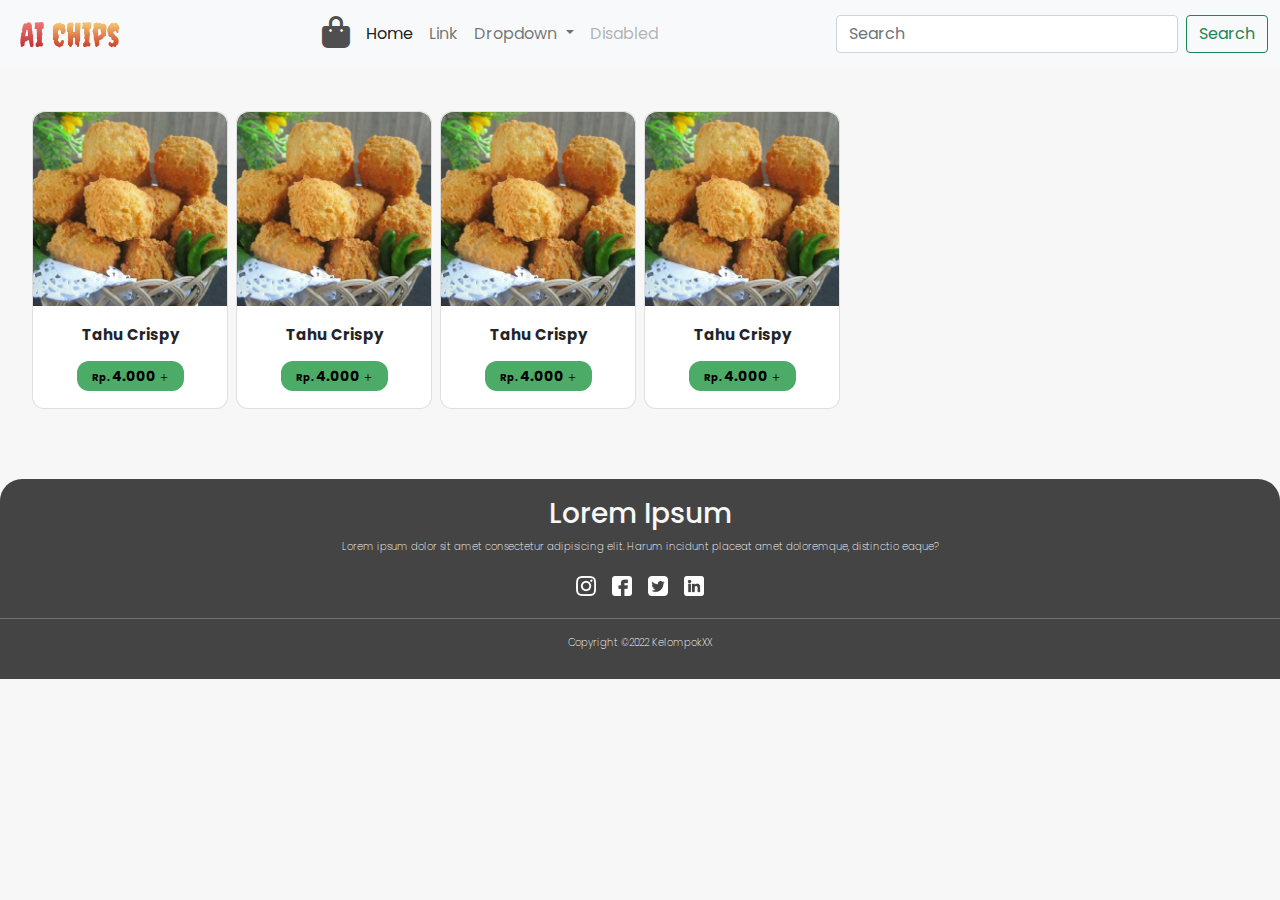
<file: index.html>
<!DOCTYPE html>
<html lang="en">

<head>
    <meta charset="UTF-8">
    <meta http-equiv="X-UA-Compatible" content="IE=edge">
    <meta name="viewport" content="width=device-width, initial-scale=1.0">
    <title>Ai Chips</title>
    <link rel="stylesheet" href="assets/css/bootstrap.min.css">
    <link rel="stylesheet" href="assets/css/style.css">
    <link rel="stylesheet" href="assets/fontawesome-free-6.1.1-web/css/all.min.css">
</head>

<body>
    <nav class="navbar navbar-expand-lg navbar-light bg-light">
        <div class="container-fluid">
            <a class="navbar-brand p-2 flex-grow-1" href="#"><img src="assets/images/Ai Chips.png" alt="Ai Chips Logos"></a>
            <a href="cart.html" class="navbar-cart p-2">
                <i class="fa-solid fa-bag-shopping fa-2x" style="color: #4f4f4f;"></i>
            </a>
            <button class="navbar-toggler" type="button" data-bs-toggle="collapse" data-bs-target="#navbarSupportedContent" aria-controls="navbarSupportedContent" aria-expanded="false" aria-label="Toggle navigation">
            <span class="navbar-toggler-icon"></span>
            </button>
            <div class="collapse navbar-collapse" id="navbarSupportedContent">
                <ul class="navbar-nav me-auto mb-2 mb-lg-0">
                    <li class="nav-item">
                        <a class="nav-link active" aria-current="page" href="#">Home</a>
                    </li>
                    <li class="nav-item">
                        <a class="nav-link" href="#">Link</a>
                    </li>
                    <li class="nav-item dropdown">
                        <a class="nav-link dropdown-toggle" href="#" id="navbarDropdown" role="button" data-bs-toggle="dropdown" aria-expanded="false">
                  Dropdown
                </a>
                        <ul class="dropdown-menu" aria-labelledby="navbarDropdown">
                            <li><a class="dropdown-item" href="#">Action</a></li>
                            <li><a class="dropdown-item" href="#">Another action</a></li>
                            <li>
                                <hr class="dropdown-divider">
                            </li>
                            <li><a class="dropdown-item" href="#">Something else here</a></li>
                        </ul>
                    </li>
                    <li class="nav-item">
                        <a class="nav-link disabled">Disabled</a>
                    </li>
                </ul>
                <form class="d-flex">
                    <input class="form-control me-2" type="search" placeholder="Search" aria-label="Search">
                    <button class="btn btn-outline-success" type="submit">Search</button>
                </form>
            </div>
        </div>
    </nav>
    <br>
    <!-- Product Menu -->
    <div class="container-fluid">
        <div class="col">
            <div class="row g-2 product-menu">
                <div class="col-6 col-md-4 col-lg-2">
                    <div class="card text-center">
                        <div class="card-head">
                            <img src="assets/images/tahu.jpg" alt="" class="product-img img-fluid">
                        </div>
                        <div class="card-body">
                            <h5 class="product-name">Tahu Crispy</h5>
                            <a href="cart.html" class="btn-add"><span>Rp. </span>4.000 <img src="assets/icons/plus.png" alt=""></a>
                        </div>
                    </div>
                </div>
                <div class="col-6 col-md-4 col-lg-2">
                    <div class="card text-center">
                        <div class="card-head">
                            <img src="assets/images/tahu.jpg" alt="" class="product-img img-fluid">
                        </div>
                        <div class="card-body">
                            <h5 class="product-name">Tahu Crispy</h5>
                            <a href="cart.html" class="btn-add"><span>Rp. </span>4.000 <img src="assets/icons/plus.png" alt=""></a>
                        </div>
                    </div>
                </div>
                <div class="col-6 col-md-4 col-lg-2">
                    <div class="card text-center">
                        <div class="card-head">
                            <img src="assets/images/tahu.jpg" alt="" class="product-img img-fluid">
                        </div>
                        <div class="card-body">
                            <h5 class="product-name">Tahu Crispy</h5>
                            <a href="cart.html" class="btn-add"><span>Rp. </span>4.000 <img src="assets/icons/plus.png" alt=""></a>
                        </div>
                    </div>
                </div>
                <div class="col-6 col-md-4 col-lg-2">
                    <div class="card text-center">
                        <div class="card-head">
                            <img src="assets/images/tahu.jpg" alt="" class="product-img img-fluid">
                        </div>
                        <div class="card-body">
                            <h5 class="product-name">Tahu Crispy</h5>
                            <a href="cart.html" class="btn-add"><span>Rp. </span>4.000 <img src="assets/icons/plus.png" alt=""></a>
                        </div>
                    </div>
                </div>
            </div>
        </div>
    </div>


    <footer class="text-center">
        <h3 class="footer-title">Lorem Ipsum</h3>
        <p class="footer-desc">Lorem ipsum dolor sit amet consectetur adipisicing elit. Harum incidunt placeat amet doloremque, distinctio eaque?
        </p>
        <div class="btn-group-footer">
            <img src="assets/icons/instagram (1).png" alt="">
            <img src="assets/icons/facebook (1).png" alt="">
            <img src="assets/icons/twitter-sign.png" alt="">
            <img src="assets/icons/linkedin (2).png" alt="">
        </div>
        <hr>
        <p class="copyright">Copyright ©2022 KelompokXX</p>
    </footer>

    <script src="assets/js/bootstrap.js"></script>
    <script src="assets/fontawesome-free-6.1.1-web/js/fontawesome.min.js"></script>
    <script src="assets/js/jquery.js"></script>
    <script src="assets/js/script.js"></script>
</body>

</html>
</file>
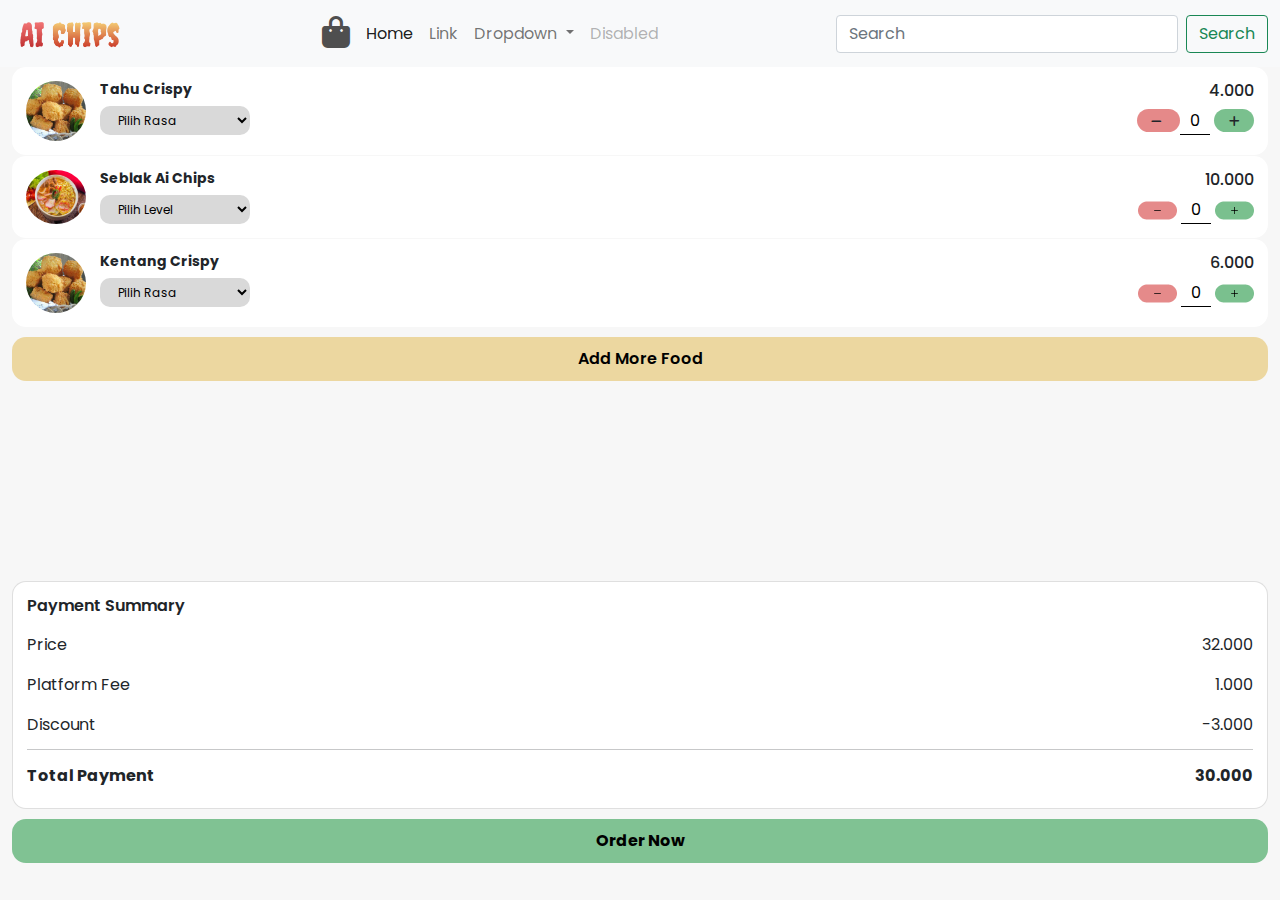
<file: cart.html>
<!DOCTYPE html>
<html lang="en">

<head>
    <meta charset="UTF-8">
    <meta http-equiv="X-UA-Compatible" content="IE=edge">
    <meta name="viewport" content="width=device-width, initial-scale=1.0">
    <title>My Cart</title>
    <link rel="stylesheet" href="assets/css/bootstrap.min.css">
    <link rel="stylesheet" href="assets/css/cart.css">
    <link rel="stylesheet" href="assets/fontawesome-free-6.1.1-web/css/all.min.css">
</head>

<body>
    <nav class="navbar navbar-expand-lg navbar-light bg-light">
        <div class="container-fluid">
            <a class="navbar-brand p-2 flex-grow-1" href="#"><img src="assets/images/Ai Chips.png" alt="Ai Chips Logos"></a>
            <a href="cart.html" class="navbar-cart p-2">
                <i class="fa-solid fa-bag-shopping fa-2x" style="color: #4f4f4f;"></i>
            </a>
            <button class="navbar-toggler" type="button" data-bs-toggle="collapse" data-bs-target="#navbarSupportedContent" aria-controls="navbarSupportedContent" aria-expanded="false" aria-label="Toggle navigation">
            <span class="navbar-toggler-icon"></span>
            </button>
            <div class="collapse navbar-collapse" id="navbarSupportedContent">
                <ul class="navbar-nav me-auto mb-2 mb-lg-0">
                    <li class="nav-item">
                        <a class="nav-link active" aria-current="page" href="#">Home</a>
                    </li>
                    <li class="nav-item">
                        <a class="nav-link" href="#">Link</a>
                    </li>
                    <li class="nav-item dropdown">
                        <a class="nav-link dropdown-toggle" href="#" id="navbarDropdown" role="button" data-bs-toggle="dropdown" aria-expanded="false">
                  Dropdown
                </a>
                        <ul class="dropdown-menu" aria-labelledby="navbarDropdown">
                            <li><a class="dropdown-item" href="#">Action</a></li>
                            <li><a class="dropdown-item" href="#">Another action</a></li>
                            <li>
                                <hr class="dropdown-divider">
                            </li>
                            <li><a class="dropdown-item" href="#">Something else here</a></li>
                        </ul>
                    </li>
                    <li class="nav-item">
                        <a class="nav-link disabled">Disabled</a>
                    </li>
                </ul>
                <form class="d-flex">
                    <input class="form-control me-2" type="search" placeholder="Search" aria-label="Search">
                    <button class="btn btn-outline-success" type="submit">Search</button>
                </form>
            </div>
        </div>
    </nav>

    <!-- Product in Cart -->
    <div class="container-fluid">
        <form action="" method="post">
            <div class="card product-list-cart">
                <div class="product-cart-left">
                    <img src="assets/images/tahu.jpg" alt="" class="product-img-cart">
                    <div class="product-detail-cart">
                        <h5 class="product-name-cart">Tahu Crispy</h5>
                        <select name="taste" id="">
                    <option value="">Pilih Rasa</option>
                    <option value="BBQ">BBQ</option>
                    <option value="Balado">Balado</option>
                    <option value="Keju">Keju</option>
                    <option value="Lada Hitam">Lada Hitam</option>
                    <option value="Jagung Manis">Jagung Manis</option>
                </select>
                    </div>
                </div>
                <div class="product-cart-right">
                    <h5 class="price">4.000</h5>
                    <div class="btn-group-dec-inc" id="decrease" onclick="decrease1Value()" value="Decrease Value">
                        <span class="btn-decrease">
                            <i class="fa-solid fa-minus text-center"></i>
                        </span>
                        <input type="number" name="jumlah" id="number1" value="0" class="input-value text-center">
                        <span class="btn-increase">
                            <i class="fa-solid fa-plus text-center" id="increase" onclick="increase1Value()" value="Increase Value"></i>
                        </span>
                    </div>
                </div>
            </div>
            <div class="card product-list-cart">
                <div class="product-cart-left">
                    <img src="assets/images/seblak.jpg" alt="" class="product-img-cart">
                    <div class="product-detail-cart">
                        <h5 class="product-name-cart">Seblak Ai Chips</h5>
                        <select name="taste" id="">
                            <option value="">Pilih Level</option>
                            <option value="Level 1">Level 1</option>
                            <option value="Level 2">Level 2</option>
                            <option value="Level 3">Level 3</option>
                            <option value="Level 4">Level 4</option>
                            <option value="Level 5">Level 5</option>
                        </select>
                    </div>
                </div>
                <div class="product-cart-right">
                    <h5 class="price">10.000</h5>
                    <div class="btn-group-dec-inc">
                        <img src="assets/icons/decrease.png" alt="" class="btn-value" id="decrease" onclick="decrease2Value()" value="Decrease Value">
                        <input type="number" name="jumlah" id="number2" value="0" class="input-value text-center">
                        <img src="assets/icons/increase.png" alt="" class="btn-value" id="increase" onclick="increase2Value()" value="Increase Value">
                    </div>
                </div>
            </div>
            <div class="card product-list-cart">
                <div class="product-cart-left">
                    <img src="assets/images/tahu.jpg" alt="" class="product-img-cart">
                    <div class="product-detail-cart">
                        <h5 class="product-name-cart">Kentang Crispy</h5>
                        <select name="taste" id="">
                    <option value="">Pilih Rasa</option>
                    <option value="BBQ">BBQ</option>
                    <option value="Balado">Balado</option>
                    <option value="Keju">Keju</option>
                    <option value="Lada Hitam">Lada Hitam</option>
                    <option value="Jagung Manis">Jagung Manis</option>
                </select>
                    </div>
                </div>
                <div class="product-cart-right">
                    <h5 class="price">6.000</h5>
                    <div class="btn-group-dec-inc">
                        <img src="assets/icons/decrease.png" alt="" class="btn-value" id="decrease" onclick="decrease3Value()" value="Decrease Value">
                        <input type="number" name="jumlah" id="number" value="0" class="input-value text-center">
                        <img src="assets/icons/increase.png" alt="" class="btn-value" id="increase" onclick="increase3Value()" value="Increase Value">
                    </div>
                </div>
            </div>

            <div class="add-more-food">
                <a href="index.html" class="btn-add-more">Add More Food</a>
            </div>

            <div class="card payment-summary">
                <h5>Payment Summary</h5>
                <div class="payment-detail">
                    <div class="payment pay-price">
                        <p>Price</p>
                        <p>32.000</p>
                    </div>
                    <div class="payment pay-platform-fee">
                        <p>Platform Fee</p>
                        <p>1.000</p>
                    </div>
                    <div class="payment pay-discount">
                        <p>Discount</p>
                        <p>-3.000</p>
                    </div>
                </div>
                <hr>
                <div class="payment pay-total">
                    <h5>Total Payment</h5>
                    <h5>30.000</h5>
                </div>
            </div>

            <div class="order-now">
                <a href="order.html" class="btn-order-now">Order Now</a>
            </div>


    </div>

    <script src="assets/js/bootstrap.js"></script>
    <script src="assets/fontawesome-free-6.1.1-web/js/fontawesome.min.js"></script>
    <script src="assets/js/jquery.js"></script>
    <script src="assets/js/script.js"></script>
</body>

</html>
</file>
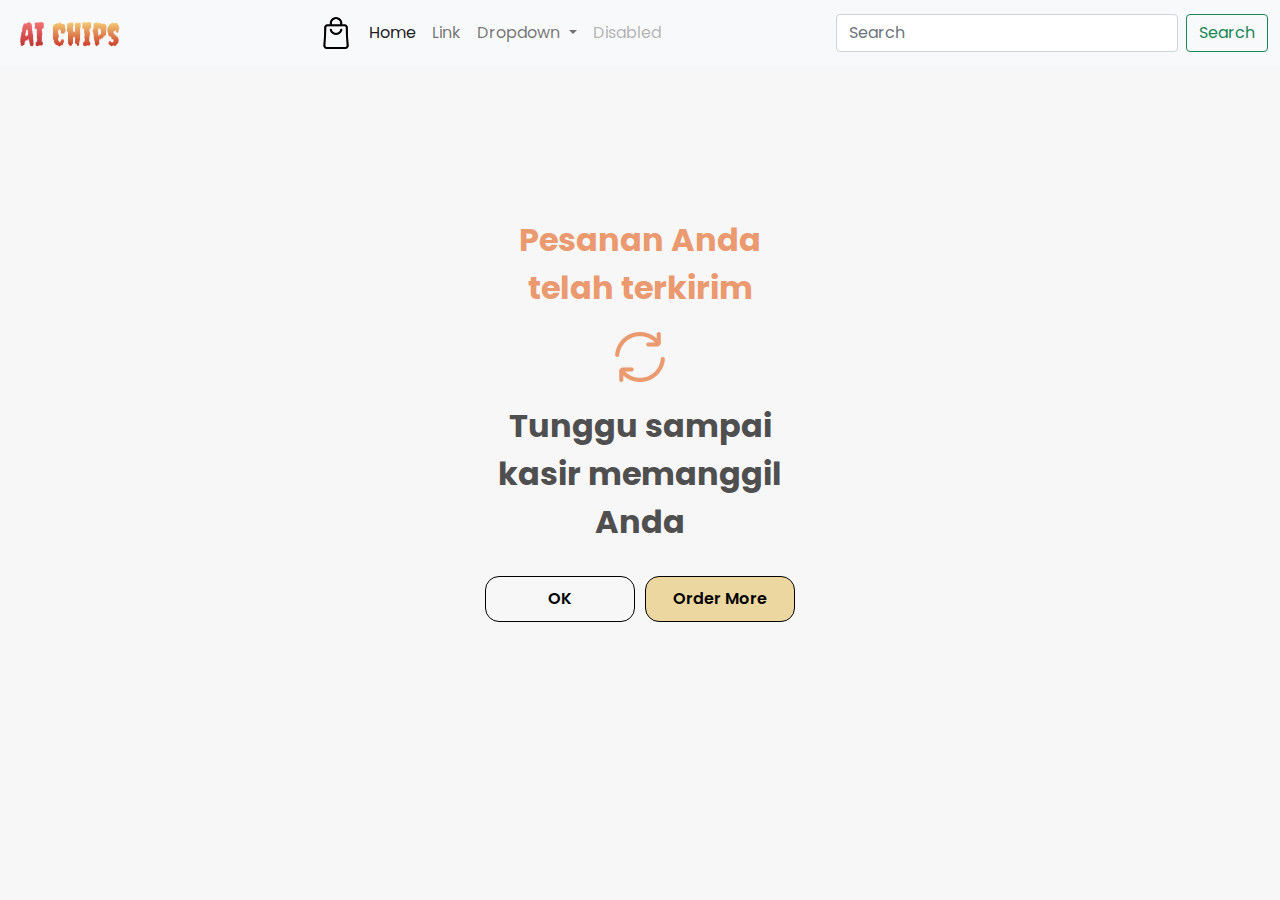
<file: order.html>
<!DOCTYPE html>
<html lang="en">

<head>
    <meta charset="UTF-8">
    <meta http-equiv="X-UA-Compatible" content="IE=edge">
    <meta name="viewport" content="width=device-width, initial-scale=1.0">
    <title>Document</title>
    <link rel="stylesheet" href="assets/css/bootstrap.min.css">
    <link rel="stylesheet" href="assets/css/order.css">
    <link rel="stylesheet" href="assets/fontawesome-free-6.1.1-web/css/fontawesome.min.css">
</head>

<body>
    <nav class="navbar navbar-expand-lg navbar-light bg-light">
        <div class="container-fluid">
            <a class="navbar-brand p-2 flex-grow-1" href="#"><img src="assets/images/Ai Chips.png" alt="Ai Chips Logos"></a>
            <a href="cart.html" class="navbar-cart p-2">
                <img src="assets/icons/bag.png" alt="">
            </a>
            <button class="navbar-toggler" type="button" data-bs-toggle="collapse" data-bs-target="#navbarSupportedContent" aria-controls="navbarSupportedContent" aria-expanded="false" aria-label="Toggle navigation">
            <span class="navbar-toggler-icon"></span>
            </button>
            <div class="collapse navbar-collapse" id="navbarSupportedContent">
                <ul class="navbar-nav me-auto mb-2 mb-lg-0">
                    <li class="nav-item">
                        <a class="nav-link active" aria-current="page" href="#">Home</a>
                    </li>
                    <li class="nav-item">
                        <a class="nav-link" href="#">Link</a>
                    </li>
                    <li class="nav-item dropdown">
                        <a class="nav-link dropdown-toggle" href="#" id="navbarDropdown" role="button" data-bs-toggle="dropdown" aria-expanded="false">
                  Dropdown
                </a>
                        <ul class="dropdown-menu" aria-labelledby="navbarDropdown">
                            <li><a class="dropdown-item" href="#">Action</a></li>
                            <li><a class="dropdown-item" href="#">Another action</a></li>
                            <li>
                                <hr class="dropdown-divider">
                            </li>
                            <li><a class="dropdown-item" href="#">Something else here</a></li>
                        </ul>
                    </li>
                    <li class="nav-item">
                        <a class="nav-link disabled">Disabled</a>
                    </li>
                </ul>
                <form class="d-flex">
                    <input class="form-control me-2" type="search" placeholder="Search" aria-label="Search">
                    <button class="btn btn-outline-success" type="submit">Search</button>
                </form>
            </div>
        </div>
    </nav>
    <div class="container">
        <h1>Pesanan Anda telah terkirim</h1>
        <div class="icon-process"><img src="assets/icons/refresh.png" alt=""></div>
        <h2>Tunggu sampai kasir memanggil Anda</h2>
        <div class="btn-group-order">
            <a href="progress-order.html" class="btn-ok">OK</a>
            <a href="index.html" class="btn-order-more">Order More</a>
        </div>
    </div>

    <script src="assets/js/bootstrap.js"></script>
    <script src="assets/fontawesome-free-6.1.1-web/js/fontawesome.min.js"></script>
    <script src="assets/js/jquery.js"></script>
    <script src="assets/js/script.js"></script>
</body>

</html>
</file>
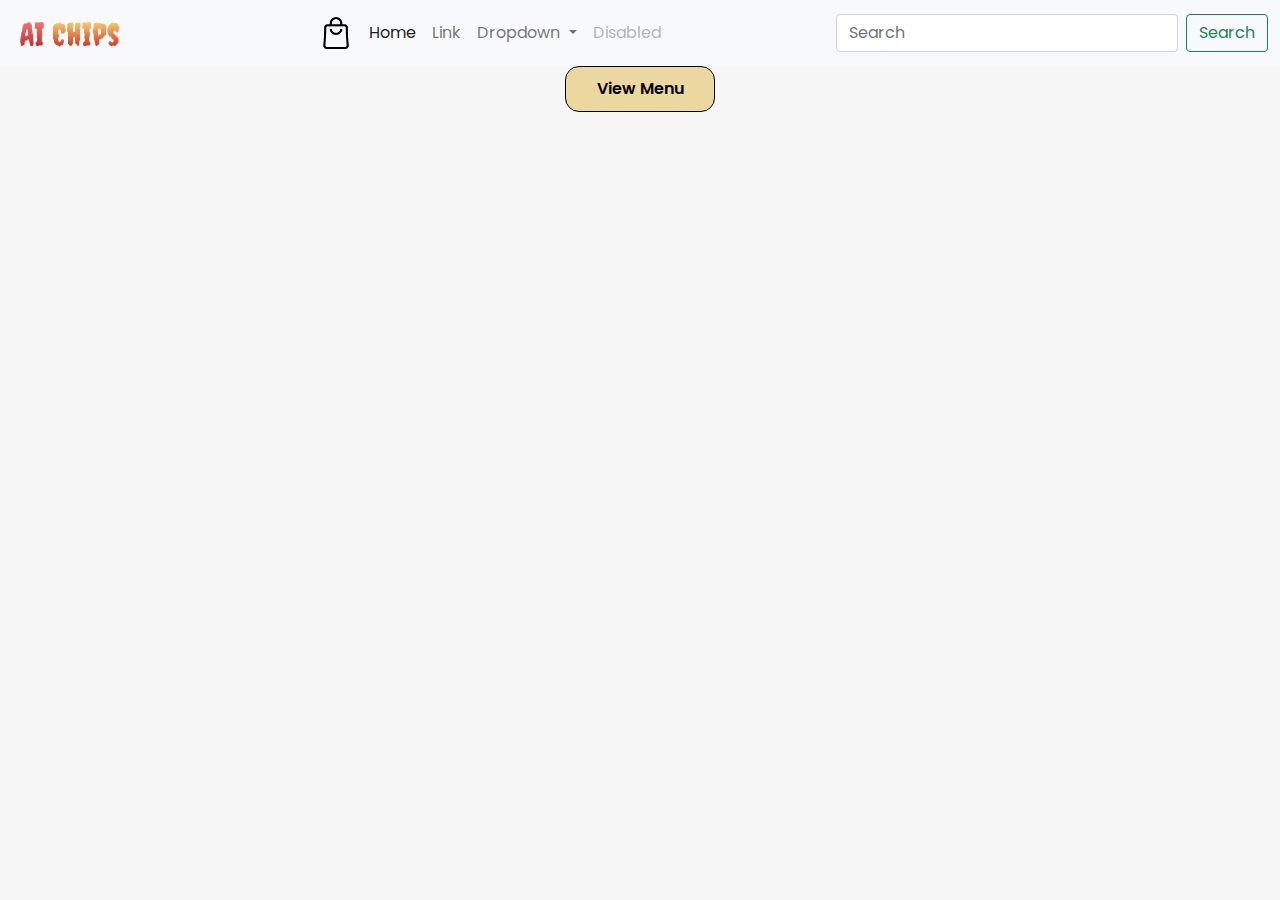
<file: progress-order.html>
<!DOCTYPE html>
<html lang="en">

<head>
    <meta charset="UTF-8">
    <meta http-equiv="X-UA-Compatible" content="IE=edge">
    <meta name="viewport" content="width=device-width, initial-scale=1.0">
    <title>Your Order Progress</title>
    <link rel="stylesheet" href="assets/css/bootstrap.min.css">
    <link rel="stylesheet" href="assets/css/progress.css">
    <link rel="stylesheet" href="assets/fontawesome-free-6.1.1-web/css/fontawesome.min.css">
</head>

<body>
    <nav class="navbar navbar-expand-lg navbar-light bg-light">
        <div class="container-fluid">
            <a class="navbar-brand p-2 flex-grow-1" href="#"><img src="assets/images/Ai Chips.png" alt="Ai Chips Logos"></a>
            <a href="cart.html" class="navbar-cart p-2">
                <img src="assets/icons/bag.png" alt="">
            </a>
            <button class="navbar-toggler" type="button" data-bs-toggle="collapse" data-bs-target="#navbarSupportedContent" aria-controls="navbarSupportedContent" aria-expanded="false" aria-label="Toggle navigation">
            <span class="navbar-toggler-icon"></span>
            </button>
            <div class="collapse navbar-collapse" id="navbarSupportedContent">
                <ul class="navbar-nav me-auto mb-2 mb-lg-0">
                    <li class="nav-item">
                        <a class="nav-link active" aria-current="page" href="#">Home</a>
                    </li>
                    <li class="nav-item">
                        <a class="nav-link" href="#">Link</a>
                    </li>
                    <li class="nav-item dropdown">
                        <a class="nav-link dropdown-toggle" href="#" id="navbarDropdown" role="button" data-bs-toggle="dropdown" aria-expanded="false">
                  Dropdown
                </a>
                        <ul class="dropdown-menu" aria-labelledby="navbarDropdown">
                            <li><a class="dropdown-item" href="#">Action</a></li>
                            <li><a class="dropdown-item" href="#">Another action</a></li>
                            <li>
                                <hr class="dropdown-divider">
                            </li>
                            <li><a class="dropdown-item" href="#">Something else here</a></li>
                        </ul>
                    </li>
                    <li class="nav-item">
                        <a class="nav-link disabled">Disabled</a>
                    </li>
                </ul>
                <form class="d-flex">
                    <input class="form-control me-2" type="search" placeholder="Search" aria-label="Search">
                    <button class="btn btn-outline-success" type="submit">Search</button>
                </form>
            </div>
        </div>
    </nav>

    <div class="btn-view-menu">
        <a href="index.html" class="btn-order-more">View Menu</a>
    </div>

    <script src="assets/js/bootstrap.js"></script>
    <script src="assets/fontawesome-free-6.1.1-web/js/fontawesome.min.js"></script>
    <script src="assets/js/jquery.js"></script>
    <script src="assets/js/script.js"></script>
</body>

</html>
</file>
<file: assets/css/style.css>
@import url('https://fonts.googleapis.com/css2?family=Poppins:wght@200;300;400;500;600;700;800&display=swap');
body {
    background-color: #f7f7f7;
    font-family: 'Poppins', sans-serif;
}

.navbar-brand img {
    width: 100px;
}

.navbar-cart img {
    width: 34px;
}

.product-menu {
    display: flex;
    padding: 20px;
}

.card {
    margin: 0;
    border-radius: 12px;
    padding: 0;
}

.card-head {
    background-color: #eeee;
    border-radius: 12px;
}

.card-head .product-img {
    border-radius: 12px 12px 0 0;
}

.card-body {
    padding: 20px;
}

.card-body .product-name {
    font-weight: 700;
    font-size: 15px;
    margin-bottom: 20px;
}

.card-body .btn-add {
    background-color: #4DAB68;
    border-radius: 12px;
    padding: 5px 15px;
    text-decoration: none;
    color: black;
    font-weight: 700;
    font-size: 14px;
}

.card-body .btn-add:hover {
    background-color: #409d5a;
}

.btn-add span {
    font-size: 10px;
}

.btn-add img {
    width: 10;
}

footer {
    background-color: #444;
    color: #f7f7f7;
    height: 200px;
    border-radius: 22px 22px 0 0;
    padding-top: 18px;
    margin-top: 50px;
}

footer .footer-desc {
    font-size: 10px;
    text-align: center;
    display: flex;
    justify-content: center;
    padding: 0 90px;
    font-weight: 200;
}

footer .btn-group-footer img {
    width: 20px;
    margin: 6px;
}

footer .copyright {
    font-size: 10px;
    font-weight: 200;
}


/* CART */
</file>
<file: assets/css/cart.css>
@import url('https://fonts.googleapis.com/css2?family=Poppins:wght@200;300;400;500;600;700;800&display=swap');
body {
    background-color: #f7f7f7;
    font-family: 'Poppins', sans-serif;
}

.navbar-brand img {
    width: 100px;
}

.navbar-cart img {
    width: 34px;
}

.product-list-cart {
    border-radius: 14px;
    border: none;
    padding: 14px;
    display: flex;
    flex-direction: row;
    justify-content: space-between;
    margin-bottom: 1px;
}

.product-detail-cart {
    width: 150px;
    margin-left: 14px;
}

.product-cart-left {
    display: flex;
}

.card .product-img-cart {
    width: 60px;
    border-radius: 50%;
}

.product-name-cart {
    font-size: 14px;
    font-weight: 700;
}

.card select {
    background-color: #D9D9D9;
    border: none;
    border-radius: 10px;
    width: 100%;
    padding: 5px 14px;
    font-size: 12px;
}

.btn-group.dec-inc {
    display: flex;
}

.value-button {
    cursor: pointer;
}

.product-cart-right .price {
    display: flex;
    justify-content: end;
    font-size: 16px;
}

.product-cart-right .btn-decrease {
    background: rgba(220, 98, 98, 0.75);
    border-radius: 14px;
    padding: 0 14px;
    width: min-content;
    cursor: pointer;
}

.product-cart-right .btn-decrease:hover {
    background: rgba(220, 98, 98, 0.9);
}

.product-cart-right .btn-decrease i {
    font-size: 12px;
}

.product-cart-right .btn-increase {
    background: rgba(77, 171, 104, 0.75);
    border-radius: 14px;
    padding: 0 15px;
    width: min-content;
    cursor: pointer;
}

.product-cart-right .btn-increase:hover {
    background: rgba(77, 171, 104, 0.9);
}

.product-cart-right .btn-increase i {
    font-size: 12px;
}

.input-value {
    width: 30px;
    border: none;
    border-bottom: 1px solid black;
}

input[type=number]::-webkit-inner-spin-button,
input[type=number]::-webkit-outer-spin-button {
    -webkit-appearance: none;
    margin: 0;
}

.add-more-food a {
    width: 100%;
}

.btn-add-more {
    background: rgba(225, 183, 74, 0.5);
    color: #000;
    font-weight: 600;
    display: flex;
    flex-direction: row;
    justify-content: center;
    align-items: center;
    padding: 10px 14.5px;
    text-decoration: none;
    border-radius: 14px;
    margin-top: 10px;
}

.btn-add-more:hover {
    background: rgba(225, 183, 74, 0.7);
    color: #000;
}

.payment-summary {
    padding: 14px;
    border-radius: 14px;
    /* position: absolute;
    bottom: 77px;
    left: 12px;
    right: 12px; */
    margin-top: 200px;
}

.payment-summary h5 {
    font-size: 16px;
    font-weight: 600;
}

.payment-summary .pay-total h5 {
    font-size: 16px;
    font-weight: 700;
}

.payment {
    display: flex;
    justify-content: space-between;
}

.payment-detail {
    margin-top: 10px;
    margin-bottom: -20px;
}

.btn-order-now {
    background: rgba(77, 171, 104, 0.7);
    color: #000;
    font-weight: 700;
    display: flex;
    flex-direction: row;
    justify-content: center;
    align-items: center;
    padding: 10px 14.5px;
    text-decoration: none;
    border-radius: 14px;
    margin-top: 10px;
}

.btn-order-now:hover {
    background: rgba(77, 171, 104, 0.85);
    color: #000;
}
</file>
<file: assets/css/order.css>
@import url('https://fonts.googleapis.com/css2?family=Poppins:wght@200;300;400;500;600;700;800&display=swap');
body {
    background-color: #f7f7f7;
    font-family: 'Poppins', sans-serif;
}

.navbar-brand img {
    width: 100px;
}

.navbar-cart img {
    width: 34px;
}

.container h1,
h2 {
    display: flex;
    font-weight: 700;
    width: 300px;
    line-height: 48px;
    text-align: center;
}

.container h1 {
    width: 300px;
    height: 96px;
    font-weight: 700;
    font-size: 32px;
    line-height: 48px;
    text-align: center;
    color: #EB996E;
    margin: 150px auto 20px;
}

.container h2 {
    color: #4f4f4f;
    margin: 20px auto;
}

.icon-process {
    display: flex;
    justify-content: center;
}

.btn-group-order {
    display: flex;
    justify-content: center;
}

.btn-ok {
    color: #000;
    border: 1px solid black;
    width: 150px;
    font-weight: 600;
    display: flex;
    flex-direction: row;
    justify-content: center;
    align-items: center;
    padding: 10px 14.5px;
    text-decoration: none;
    border-radius: 14px;
    margin-top: 10px;
    margin-right: 5px;
}

.btn-ok:hover {
    background: rgba(225, 183, 74, 0.5);
    color: #000;
}

.btn-order-more {
    color: #000;
    border: 1px solid black;
    width: 150px;
    font-weight: 600;
    display: flex;
    flex-direction: row;
    justify-content: center;
    align-items: center;
    padding: 10px 14.5px;
    text-decoration: none;
    border-radius: 14px;
    margin-top: 10px;
    background: rgba(225, 183, 74, 0.5);
    margin-left: 5px;
}

.btn-order-more:hover {
    background: rgba(225, 183, 74, 0.7);
    color: #000;
}
</file>
<file: assets/css/progress.css>
@import url('https://fonts.googleapis.com/css2?family=Poppins:wght@200;300;400;500;600;700;800&display=swap');
body {
    background-color: #f7f7f7;
    font-family: 'Poppins', sans-serif;
}

.navbar-brand img {
    width: 100px;
}

.navbar-cart img {
    width: 34px;
}

.btn-order-more {
    color: #000;
    border: 1px solid black;
    width: 150px;
    font-weight: 600;
    display: flex;
    flex-direction: row;
    justify-content: center;
    align-items: center;
    padding: 10px 14.5px;
    text-decoration: none;
    border-radius: 14px;
    margin: 0 auto;
    background: rgba(225, 183, 74, 0.5);
}

.btn-order-more:hover {
    background: rgba(225, 183, 74, 0.7);
    color: #000;
}
</file>
